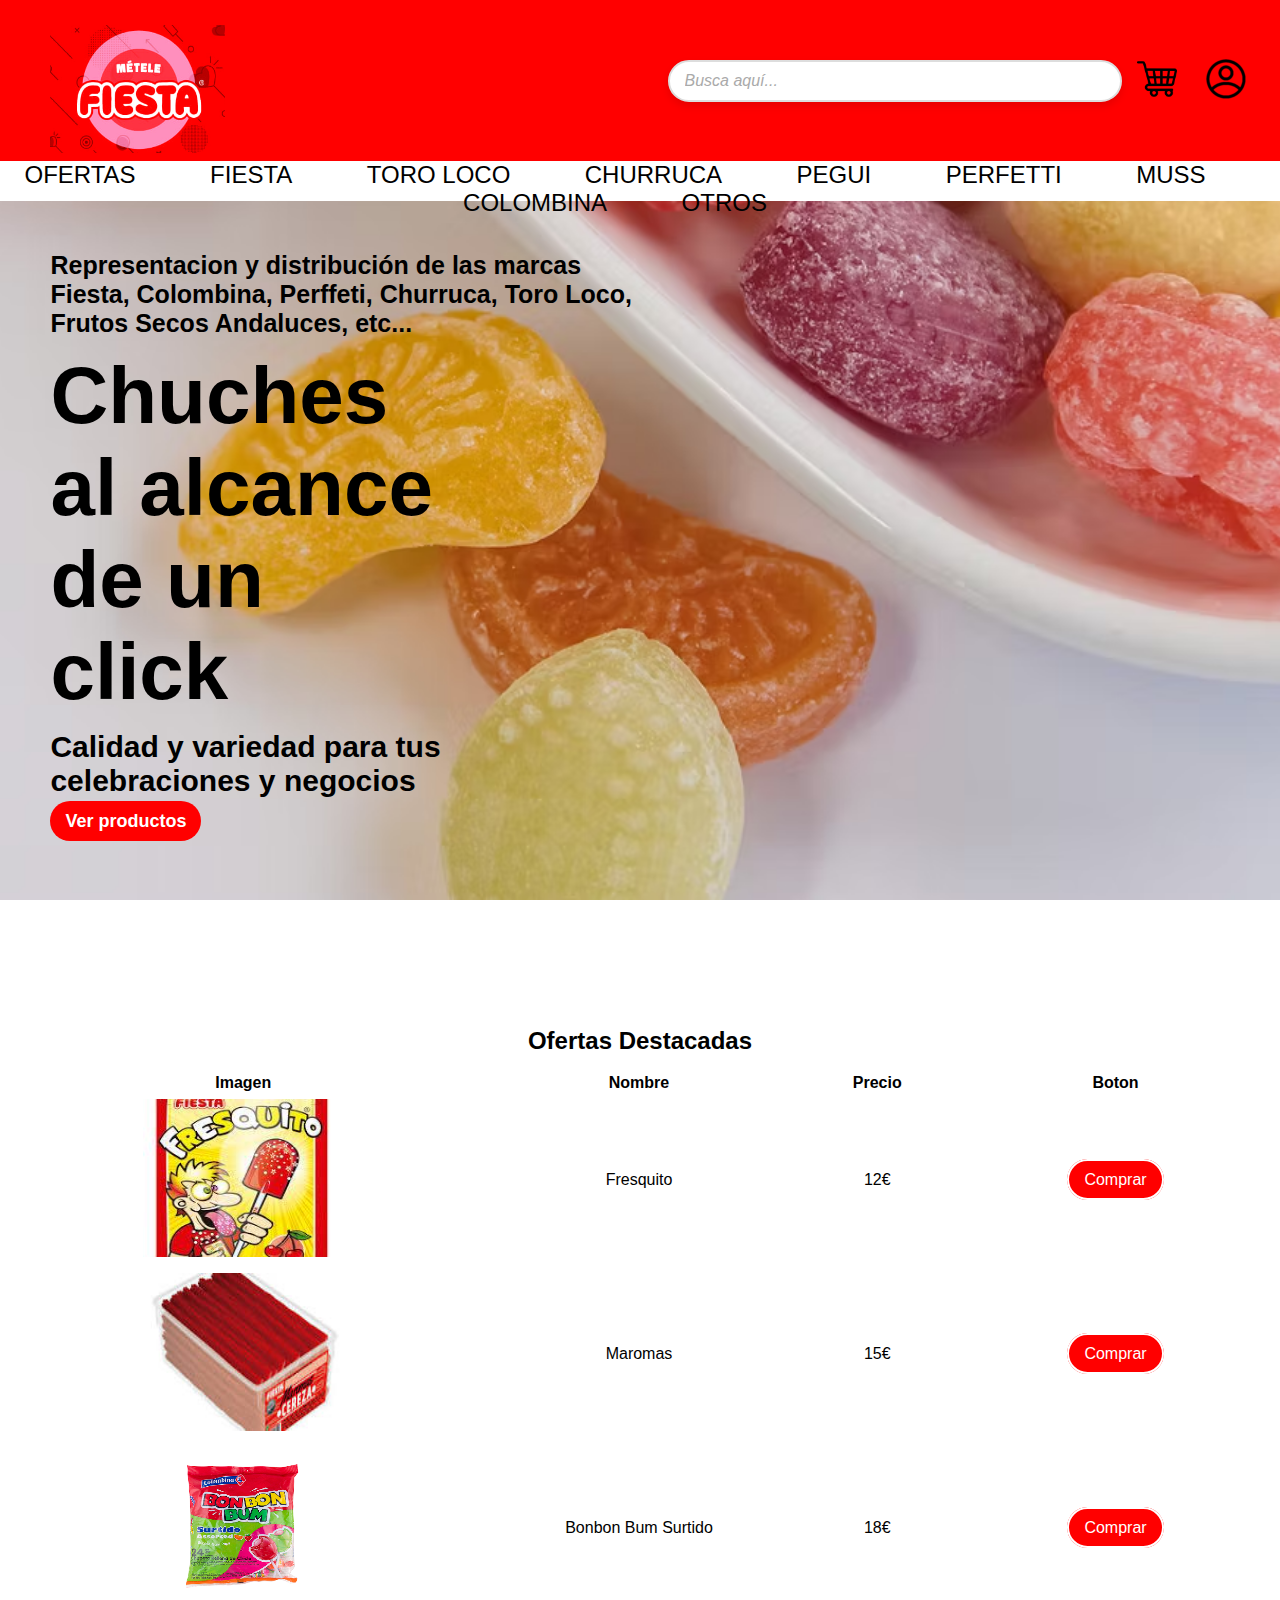
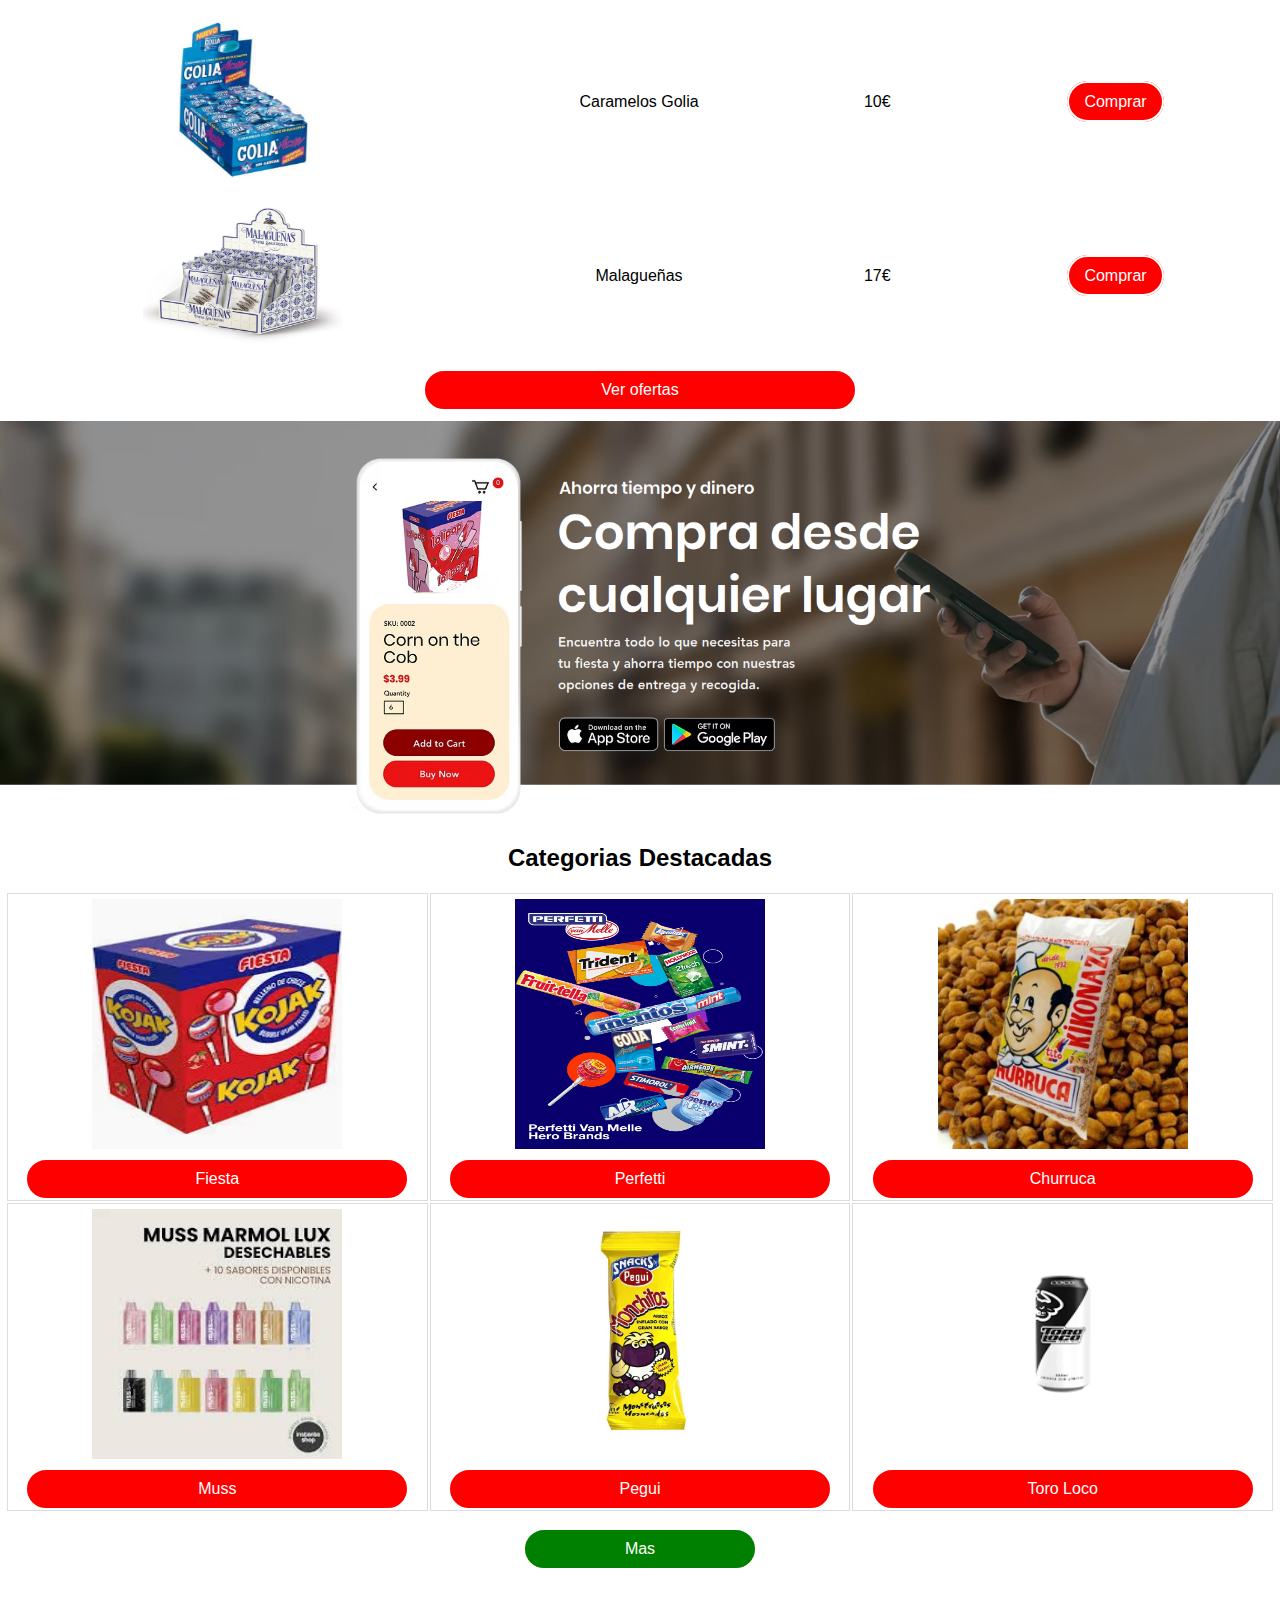
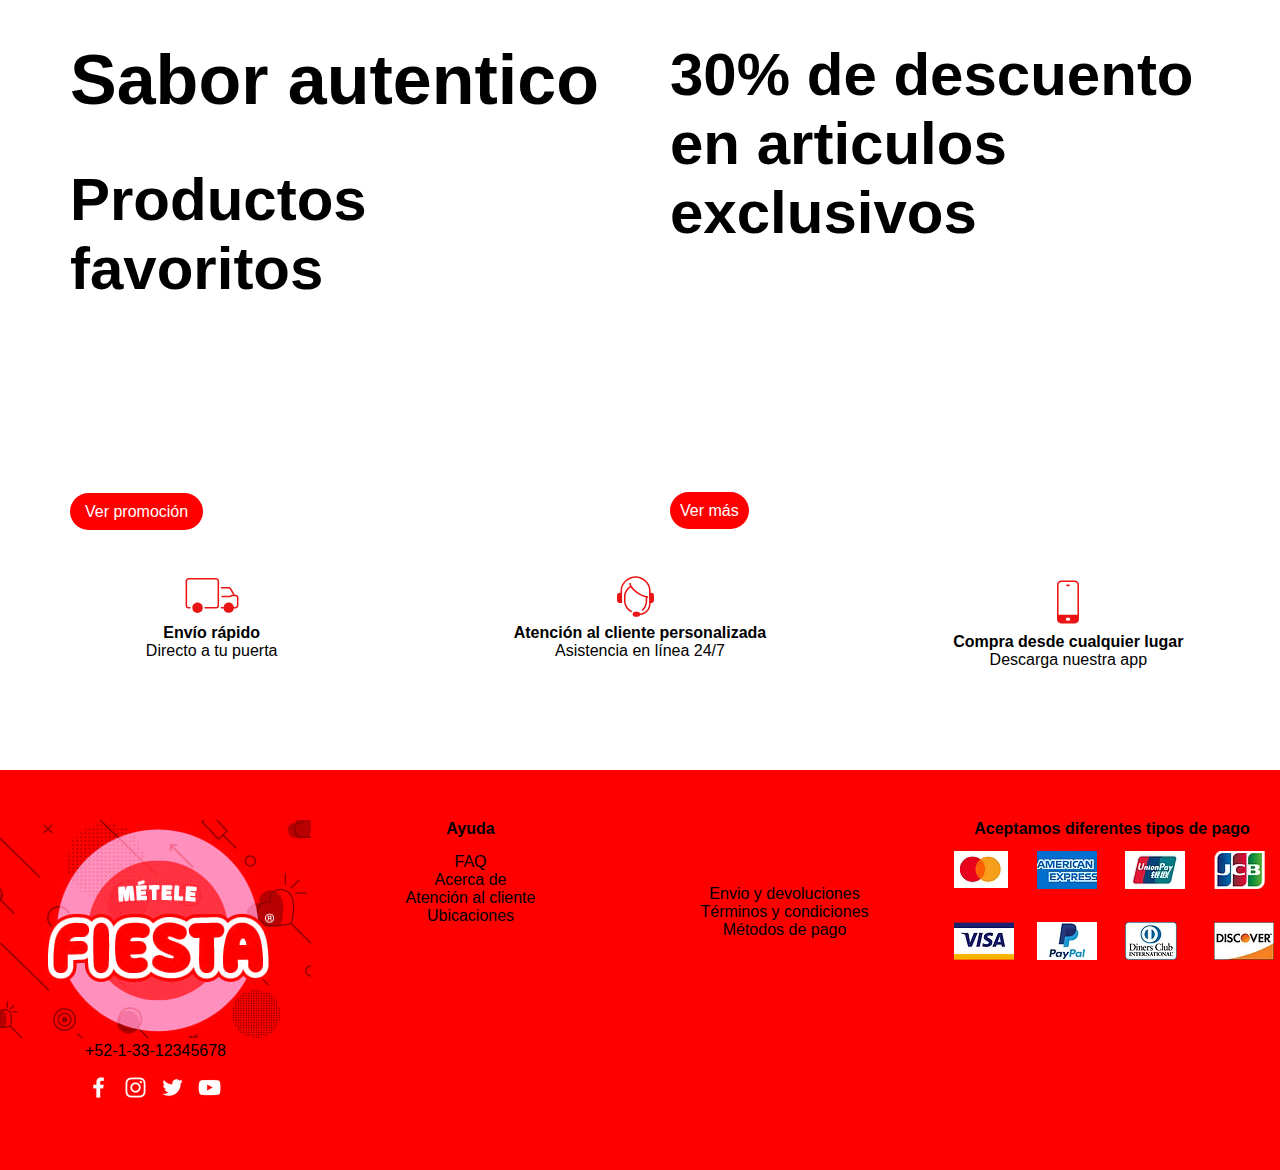
<file: index.html>
<!DOCTYPE html>
<html lang="en">
    <head>
        <meta charset="UTF-8">
        <title>Fiesta</title>
        <link rel="stylesheet" href="/style/style.css">
    </head>
    <body>     
    
        <header>
            <section id="logo_barra">
                <h1><img src="source/logo.png" alt=""></h1>
                <section class="container">
                    <form id="barra"><input type="text" placeholder="Busca aquí..."></form>
                    <a class="cart-button">
                        <img src="source/carrito.png">
                    </a>
                    <a id="user">
                        <img src="source/account_avatar_face_man_people_profile_user_icon_123197.png">
                    </a>
                </section>
            </section>
            <nav>
                <ul>
                    <li><a>OFERTAS</a></li> 
                    <li><a>FIESTA</a></li>
                    <li><a>TORO LOCO</a></li>
                    <li><a>CHURRUCA</a></li>
                    <li><a>PEGUI</a></li>
                    <li><a>PERFETTI</a></li>
                    <li><a>MUSS</a></li>
                    <li><a>COLOMBINA</a></li>
                    <li><a>OTROS</a></li>
                </ul>
            </nav>
        </header>

        <main>
            <section class="container_main">           
                <h3>Representacion y distribución de las marcas Fiesta, Colombina, Perffeti, Churruca, Toro Loco, Frutos Secos Andaluces, etc...</h3>
                <h1>Chuches al alcance de un click</h1>
                <h2>Calidad y variedad para tus celebraciones y negocios</h2>
                <a>Ver productos</a>
            </section>
            
            <section class="Ofertas_destacadas">
                <h2>Ofertas Destacadas</h2>
                <table class="tabla">
                    <thead>
                        <tr>
                            <th style="width: 30%;">Imagen</th>
                            <th style="width: 20%;">Nombre</th>
                            <th style="width: 10%;">Precio</th>
                            <th style="width: 20%;">Boton</th>
                        </tr>
                    </thead>
                    <tbody>
                        <tr>
                            <td><img src="source/fresquito.jpeg" alt=""></td>
                            <td>Fresquito</td>
                            <td>12€</td>
                            <td><a>Comprar</a></td>
                        </tr>
                        <tr>
                            <td><img src="source/maromas.jpeg" alt=""></td>
                            <td>Maromas</td>
                            <td>15€</td>
                            <td><a>Comprar</a></td>
                        </tr>
                        <tr>
                            <td><img src="source/bonbon_bum_surtido.png" alt=""></td>
                            <td>Bonbon Bum Surtido</td>
                            <td>18€</td>
                            <td><a>Comprar</a></td>
                        </tr>
                        <tr>
                            <td><img src="source/caramelos-golia.jpg" alt=""></td>
                            <td>Caramelos Golia</td>
                            <td>10€</td>
                            <td><a>Comprar</a></td>
                        </tr>
                        <tr>
                            <td><img src="source/malagueñas.jpg" alt=""></td>
                            <td>Malagueñas</td>
                            <td>17€</td>
                            <td><a>Comprar</a></td>
                        </tr>
                    </tbody>
                </table>
                <a id="ver_ofertas">Ver ofertas</a>
            </section>

            <section class="app">
                <img src="source/section.png" alt="">
            </section>
            
            <section class="categorias_destacadas">
                <h2>Categorias Destacadas</h2>
                <table class="tabla2">
                    <thead>
                        <tr>
                            <th></th>
                            <th></th>
                            <th></th>
                        </tr>
                    </thead>
                    <tbody>
                        <tr>
                            <td>
                                <img src="source/kojak.jpg" alt="">
                                <a>Fiesta</a>
                            </td>
                            <td>
                                <img src="source/perfetti.jpg" alt="">
                                <a>Perfetti</a>
                            </td>
                            <td>
                                <img src="source/churruca.jpg" alt="">
                                <a>Churruca</a>
                            </td>
                        </tr>
                        <tr>
                            <td>
                                <img src="source/muss.jpg" alt="">
                                <a>Muss</a>
                            </td>
                            <td>
                                <img src="source/monchitos.jpg" alt="">
                                <a>Pegui</a>
                            </td>
                            <td>
                                <img src="source/toro_loco.png" alt="">
                                <a>Toro Loco</a>
                            </td>
                        </tr>
                    </tbody>
                </table>
                <a id="mas">Mas</a>
            </section>

            <section id="ultimas_ofertas">
                <section id="algodon">
                    <h5>Sabor autentico</h5>
                    <h4>Productos favoritos</h4>
                    <a>Ver promoción</a>
                </section>
                
                <section id="sandias">
                    <h2>30% de descuento en articulos exclusivos</h2>
                    <a>Ver más</a>
                </section>
            </section>
            
            <section id="ultimas_ayudas">
                <section id="camion">
                    <img src="source/camion.png" alt="">
                    <h4>Envío rápido</h4>
                    <p>Directo a tu puerta</p>
                </section>
                <section id="atencion_cliente">
                    <img src="source/atencion_cliente.png" alt="">
                    <h4>Atención al cliente personalizada</h4>
                    <p>Asistencia en línea 24/7</p>
                </section>
                <section id="compra_cualquier_lugar">
                    <img src="source/telefono.png" alt="">
                    <h4>Compra desde cualquier lugar</h4>
                    <p>Descarga nuestra app</p>
                </section>
            </section>
        </main>

        <footer>
            <section id="logo">
                <img src="source/logo.png" alt="">
                <p>+52-1-33-12345678</p>
                <img src="source/redes.png" alt="">
            </section>
            <section id="ayuda">
                <h4>Ayuda</h4>
                <ul>
                    <li>FAQ</li>
                    <li>Acerca de</li>
                    <li>Atención al cliente</li>
                    <li>Ubicaciones</li>
                </ul>
            </section>
            <section id="terminos">
                <ul>
                    <li>Envio y devoluciones</li>
                    <li>Términos y condiciones</li>
                    <li>Métodos de pago</li>
                </ul>
            </section>
            <section id="pagos">
                <h4>Aceptamos diferentes tipos de pago</h4>
                <img src="source/pagos.png" alt="">
            </section>
        </footer>
    </body>
</html>
</file>
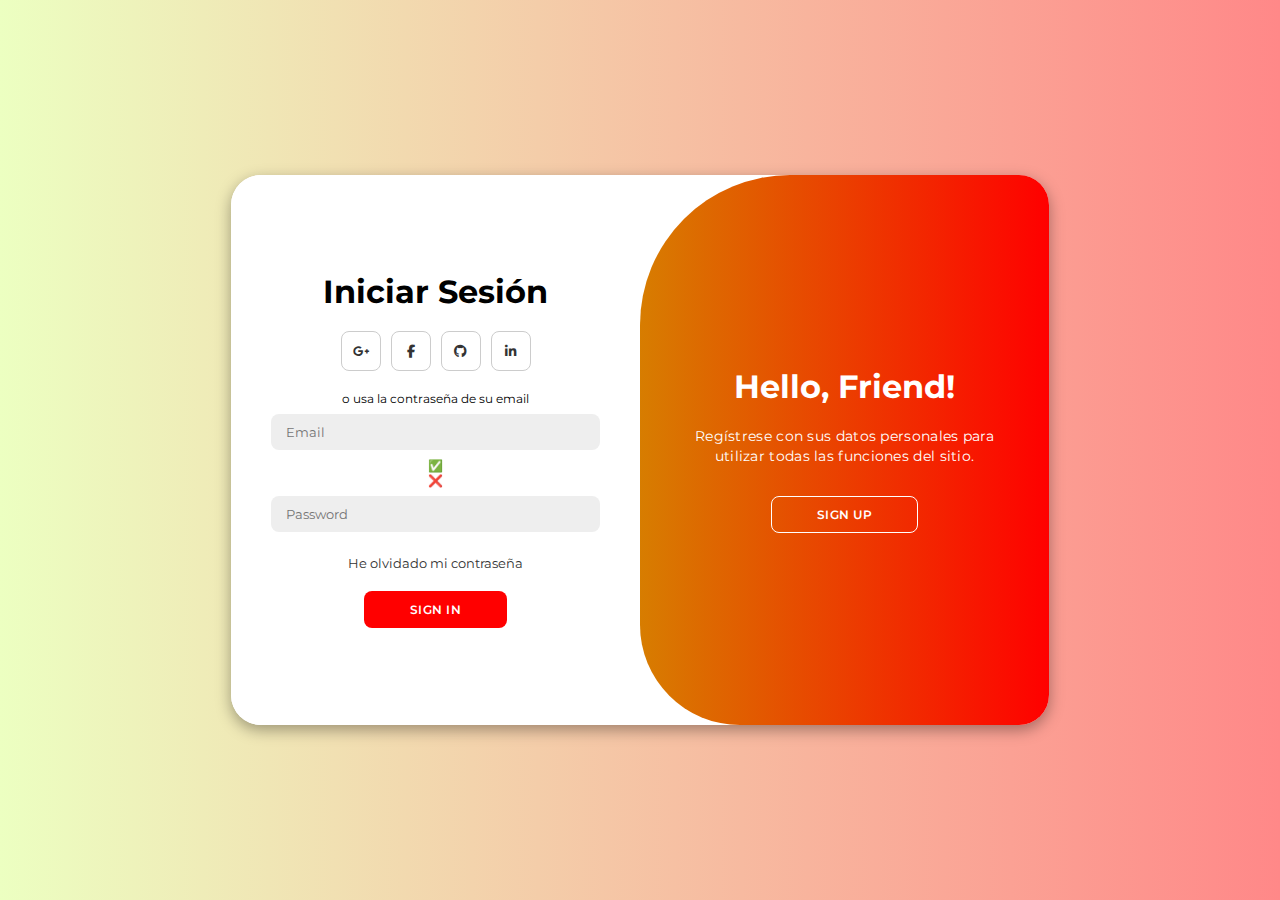
<file: login.html>
<!DOCTYPE html>
<html lang="en">

<head>
    <meta charset="UTF-8">
    <meta name="viewport" content="width=device-width, initial-scale=1.0">
    <link rel="stylesheet" href="https://cdnjs.cloudflare.com/ajax/libs/font-awesome/6.4.2/css/all.min.css">
    <link rel="stylesheet" href="/style/login.css">
    <title>Login - Fiesta</title>
</head>

<body>

    <div class="container" id="container">
        <div class="form-container sign-up">
            <form>
                <h1>Crear Cuenta</h1>
                <div class="social-icons">
                    <a href="#" class="icon"><i class="fa-brands fa-google-plus-g"></i></a>
                    <a href="#" class="icon"><i class="fa-brands fa-facebook-f"></i></a>
                    <a href="#" class="icon"><i class="fa-brands fa-github"></i></a>
                    <a href="#" class="icon"><i class="fa-brands fa-linkedin-in"></i></a>
                </div>
                <span>o utiliza tu correo electrónico para registrarte</span>
                <input type="text" placeholder="Name" required>
                <input type="email" placeholder="Email" required>
                <span class="tick">✅</span>
                <span class="cross">❌</span>
                <input type="password" placeholder="Password" required pattern=".{8,}">
                <p id="mensaje-contraseña">La contraseña debe tener al menos 8 caracteres</p>
                <label id="condiciones">
                    <input type="checkbox" name="acepto" required>
                    <p>He leido y aceptado los términos y condiciones</p>
                </label>
                <button>Sign Up</button>
            </form>
        </div>
        <div class="form-container sign-in">
            <form>
                <h1>Iniciar Sesión</h1>
                <div class="social-icons">
                    <a href="#" class="icon"><i class="fa-brands fa-google-plus-g"></i></a>
                    <a href="#" class="icon"><i class="fa-brands fa-facebook-f"></i></a>
                    <a href="#" class="icon"><i class="fa-brands fa-github"></i></a>
                    <a href="#" class="icon"><i class="fa-brands fa-linkedin-in"></i></a>
                </div>
                <span>o usa la contraseña de su email</span>
                <input type="email" placeholder="Email" required>
                <span class="tick">✅</span>
                <span class="cross">❌</span>
                <input id="contraseña-registro" type="password" placeholder="Password" required>
                <a href="#">He olvidado mi contraseña</a>
                <button>Sign In</button>
            </form>
        </div>
        <div class="toggle-container">
            <div class="toggle">
                <div class="toggle-panel toggle-left">
                    <h1>Welcome Back!</h1>
                    <p>Introduzca sus datos personales para utilizar todas las funciones del sitio.</p>
                    <button class="hidden" id="login">Sign In</button>
                </div>
                <div class="toggle-panel toggle-right">
                    <h1>Hello, Friend!</h1>
                    <p>Regístrese con sus datos personales para utilizar todas las funciones del sitio.</p>
                    <button class="hidden" id="register">Sign Up</button>
                </div>
            </div>
        </div>
    </div>

    <script src="/script/login.js"></script>
</body>

</html>
</file>
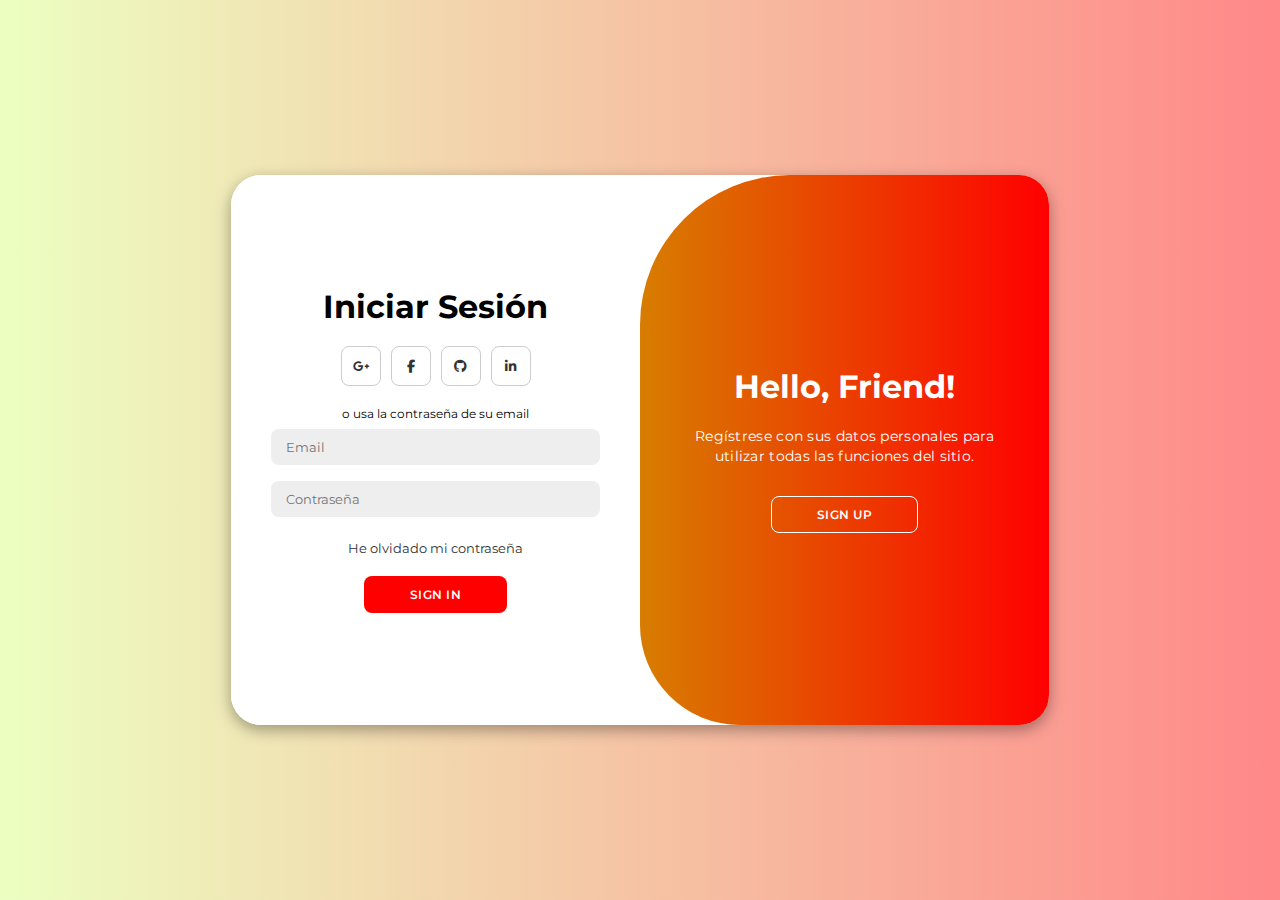
<file: pages/login.html>
<!DOCTYPE html>
<html lang="en">

<head>
    <meta charset="UTF-8">
    <meta name="viewport" content="width=device-width, initial-scale=1.0">
    <link rel="stylesheet" href="https://cdnjs.cloudflare.com/ajax/libs/font-awesome/6.4.2/css/all.min.css">
    <link rel="stylesheet" href="../style/login.css">
    <title>Login - Fiesta</title>
</head>

<body>

    <div class="container" id="container">
        <div class="form-container sign-up">
            <form novalidate>
                <h1>Crear Cuenta</h1>
                <div class="social-icons">
                    <a href="#" class="icon"><i class="fa-brands fa-google-plus-g"></i></a>
                    <a href="#" class="icon"><i class="fa-brands fa-facebook-f"></i></a>
                    <a href="#" class="icon"><i class="fa-brands fa-github"></i></a>
                    <a href="#" class="icon"><i class="fa-brands fa-linkedin-in"></i></a>
                </div>
                <span>o utiliza tu correo electrónico para registrarte</span>
                <input type="text" placeholder="Nombre" required>
                <input type="email" placeholder="Email" required id="email">
                <span id="tick">✔️</span>
                <span id="cross">❌</span>
                <input type="password" placeholder="Contraseña" required pattern=".{8,}" id="pw">
                <span id="mensaje-contraseña">La contraseña debe tener entre 8 y 16 caracteres, una minuscula, una mayúscula, un número, un caracter especial y no puede tener espacios</span>
                <input type="password" placeholder="Repetir contraseña" required id="pw2">
                <span id="mensaje-pw2">Las contraseñas deben ser iguales</span>
                <label id="condiciones">
                    <input type="checkbox" name="acepto" required>
                    <p>He leido y aceptado los términos y condiciones</p>
                </label>
                <button class="boton-ver" id="boton_registro">Sign Up</button>
            </form>
        </div>
        <div class="form-container sign-in">
            <form novalidate>
                <h1>Iniciar Sesión</h1>
                <div class="social-icons">
                    <a href="#" class="icon"><i class="fa-brands fa-google-plus-g"></i></a>
                    <a href="#" class="icon"><i class="fa-brands fa-facebook-f"></i></a>
                    <a href="#" class="icon"><i class="fa-brands fa-github"></i></a>
                    <a href="#" class="icon"><i class="fa-brands fa-linkedin-in"></i></a>
                </div>
                <span>o usa la contraseña de su email</span>
                <input type="email" placeholder="Email" required>
                <input id="contraseña-registro" type="password" placeholder="Contraseña" required>
                <a href="#">He olvidado mi contraseña</a>
                <button class="boton-ver">Sign In</button>
            </form>
        </div>
        <div class="toggle-container">
            <div class="toggle">
                <div class="toggle-panel toggle-left">
                    <h1>Welcome Back!</h1>
                    <p>Introduzca sus datos personales para utilizar todas las funciones del sitio.</p>
                    <button class="hidden" id="login">Sign In</button>
                </div>
                <div class="toggle-panel toggle-right">
                    <h1>Hello, Friend!</h1>
                    <p>Regístrese con sus datos personales para utilizar todas las funciones del sitio.</p>
                    <button class="hidden" id="register">Sign Up</button>
                </div>
            </div>
        </div>
    </div>

    <script src="../script/login.js"></script>
</body>

</html>
</file>
<file: style/style.css>
* {
    margin: 0;
    padding: 0;
    /*overflow-x: hidden;*/
    font-family:'Segoe UI', Tahoma, Geneva, Verdana, sans-serif;
}

header {
    background-color: red;

}

#logo_barra {
    display: flex;
    justify-content: space-between;
    gap: 5px;
}

header h1 {
    color: white;
    font-style: italic;
    margin-top: 0;
    margin-left: 50px;
    padding-top: 25px;
    flex: 1;
}

header h1 img {
    width: 175px;
    height: 128px;
    margin: 0;
}

header nav {
    background-color: red;
    height: 40px;
    text-align: center;
    background-color: white;
    width: 100%;
}

header nav ul {
    list-style-type: none;
    padding: 0;
    margin: 0;
}

header nav ul li {
    display: inline;
    width: 50%;
    margin-right: 50px;
}

header nav ul li a {
    font-size: 24px;
    padding: 5px 10px;
    transition: background-color 0.8s;
    border-radius: 100px;
}

header nav ul li a:hover {
    background-color: red;
    color: white;
}

.container {
    display: flex;
    align-items: center;
    gap: 5px;  
    width: 100%;
    flex: 1;
}

.container form {
    margin-right: 20px;
}

#barra {
    display: flex;
    justify-content: center;
    align-items: center;
    width: 100%;
    max-width: 500px;
    margin: 20px auto;
    flex: 1;
}

#barra input {
    width: 100%;
    padding: 10px 15px;
    border: 2px solid #ddd;
    border-radius: 25px;
    font-size: 16px;
    transition: all 0.3s;
    box-shadow: 0 4px 8px rgba(0, 0, 0, 0.1);
    outline: none;
}

#barra input:focus {
    border-color: #4a90e2;
    box-shadow: 0 4px 12px rgba(74, 144, 226, 0.3);
}

#barra input::placeholder {
    color: #aaa;
    font-style: italic;
}

#user {
    margin-right: 20px;
    transition: 0.8s;
    border-radius: 50px;
    padding: 10px 10px;
}

#user:hover {
    background-color: white;
}


.cart-button {
    padding: 10px 10px;
    color: white;
    border-radius: 50px;
    transition: background-color 0.8s;
    gap: 10px;
    
}

.cart-button img {
    width: 40px;
    height: 40px;
}

.cart-button:hover {
    background-color: white;
}

.container_main {
    background-image: url('/source/fondo.jpg');
    background-size: cover;
    background-position: center;
    background-repeat: no-repeat;
    background-attachment: fixed;
    padding: 3%;
    height: 800px;
    width: 100%;
    box-sizing: border-box;
}

.container_main h3 {
    width: 600px;
    margin: 1%;
    font-size: 25px;
}

.container_main h1 {
    width: 400px;
    margin: 1%;
    font-size: 80px;
}

.container_main h2 {
    width: 400px;
    margin: 1%;
    font-size: 30px;
}

.container_main a {
    width: 400px;
    margin: 1%;
    font-size: 18px;
    transition: background-color 0.3s;
    border-radius: 100px;
    padding: 10px 15px;
    background-color: red;
    color: white;
    font-weight: bold;
}

.container_main a:hover {
    background-color: white;
    border: 2px solid red;
    color: red;
}

.Ofertas_destacadas {
    margin-top: 2%;
    text-align: center;
}

.tabla {
    margin-top: 1%;
    width: 100%;
    padding: 5px;
    text-align: center;
}

.tabla img {
    width: 200px;
    height: 158px;
    padding: 5px;
}

.tabla a {
    background-color: red;
    color: white;
    border-radius: 100px;
    padding: 10px 15px;
    transition: background-color 0.3s;
    border: 2px solid white;
}

.tabla a:hover {
    background-color: white;
    color: red;
    border: 2px solid red;
}

#ver_ofertas {
    background-color: red;
    color: white;
    border-radius: 100px;
    padding: 10px 15px;
    transition: background-color 0.3s;
    display: inline-block;
    justify-content: center;
    align-items: center;
    width: 400px;
    border: 2px solid white;
}

#ver_ofertas:hover {
    background-color: white;
    color: red;
    border: 2px solid red;
}

.app {
    width: 100%;
    margin-top: 10px;
    margin-bottom: 10px;
}

.app img {
    width: 100%;
}

.categorias_destacadas {
    margin-top: 2%;
    text-align: center;
}

.tabla2 {
    margin-top: 1%;
    width: 100%;
    padding: 5px;
    text-align: center;
}

.tabla2 img {
    width: 250px;
    height: 250px;
    padding: 5px;
}

.tabla2 td {
    border: 1px solid #ddd; 
    height: 300px;
}

.tabla2 td a {
    background-color: red;
    color: white;
    border-radius: 100px;
    padding: 10px 15px;
    transition: background-color 0.3s;
    display: inline-block;
    justify-content: center;
    align-items: center;
    width: 350px;
    border: 2px solid white;
}

.tabla2 td a:hover {
    background-color: white;
    color: red;
    border: 2px solid red;
}

#mas {
    margin-top: 10px;
    background-color: green;
    color: white;
    border-radius: 100px;
    padding: 10px 15px;
    transition: background-color 0.3s;
    display: inline-block;
    justify-content: center;
    align-items: center;
    width: 200px;
    border: 2px solid white;
}

#mas:hover {
    background-color: white;
    color: green;
    border: 2px solid green;
}

#ultimas_ofertas {
    width: 100%;
    height: 600px;
    display: flex;
    justify-content: space-between;
    gap: 20px;
    padding: 50px;
    box-sizing: border-box;
}

#algodon {
    background-image: url("/source/algodon.jpg");
    background-size: cover;
    background-position: center;
    background-repeat: no-repeat;
    background-attachment: fixed;
    flex: 1;
    padding: 20px;
}

#algodon h5 {
    font-size: 70px;
}

#algodon h4 {
    padding-top: 5px;
    margin-top: 40px;
    margin-bottom: 200px;
    font-size: 60px;
}

#algodon a {
    background-color: red;
    color: white;
    padding: 15px;
    padding-top: 10px;
    padding-bottom: 10px;
    border-radius: 100px;
    transition: background-color 0.8s;
}

#algodon a:hover {
    background-color: white;
    color: red;
    border: 2px solid red;
}

#sandias {
    background-image: url("/source/sandias.jpg");
    background-size: cover;
    background-position: center;
    background-repeat: no-repeat;
    background-attachment: fixed;
    flex: 1;
    padding: 20px;
}

#sandias h2 {
    font-size: 60px;
    margin-bottom: 255px;
}

#sandias a {
    background-color: red;
    color: white;
    transition: background-color 0.8s;
    padding: 10px;
    border-radius: 100px;
}

#sandias a:hover {
    background-color: white;
    color: red;
    border: 2px solid red;
}

#ultimas_ayudas {
    width: 100%;
    height: 200px;
    display: flex;
    justify-content: space-between;
    gap: 5px;
}

#camion {
    flex: 1;
    text-align: center;
}

#atencion_cliente {
    flex: 1;
    text-align: center;
}

#compra_cualquier_lugar {
    flex: 1;
    text-align: center;
}

footer {
    background-color: red;
    width: 100%;
    display: flex;
    justify-content: space-between;
    gap:5px;
    height: 400px;
}

#logo {
    flex: 1;
    text-align: center;
    margin-top: 50px;
}

#ayuda {
    flex: 1;
    text-align: center;
    margin-top: 50px;
}

#ayuda ul {
    list-style-type: none;
    padding: 15px;
}

#terminos {
    flex: 1;
    padding-top: 50px;
    text-align: center;
    margin-top: 50px;
}

#terminos ul {
    list-style-type: none;
    padding: 15px;
}

#pagos {
    flex: 1;
    text-align: center;
    margin-top: 50px;
}
</file>
<file: style/login.css>
@import url('https://fonts.googleapis.com/css2?family=Montserrat:wght@300;400;500;600;700&display=swap');

*{
    margin: 0;
    padding: 0;
    box-sizing: border-box;
    font-family: 'Montserrat', sans-serif;
}

body{
    background-color: #e2c7c5;
    background: linear-gradient(to right, #ecffc1, #ff8888);
    display: flex;
    align-items: center;
    justify-content: center;
    flex-direction: column;
    height: 100vh;
}

.container{
    background-color: #fff;
    border-radius: 30px;
    box-shadow: 0 5px 15px rgba(0, 0, 0, 0.35);
    position: relative;
    overflow: hidden;
    width: 818px;
    height: 550px;
    max-width: 100%;
    min-height: 480px;
}

.container p{
    font-size: 14px;
    line-height: 20px;
    letter-spacing: 0.3px;
    margin: 20px 0;
}

.container span{
    font-size: 12px;
}

.container a{
    color: #333;
    font-size: 13px;
    text-decoration: none;
    margin: 15px 0 10px;
}

.container button{
    background-color: red;
    color: #fff;
    font-size: 12px;
    padding: 10px 45px;
    border: 1px solid transparent;
    border-radius: 8px;
    font-weight: 600;
    letter-spacing: 0.5px;
    text-transform: uppercase;
    margin-top: 10px;
    cursor: pointer;
    transition: background-color 0.3s;
}

.boton-ver:hover {
    color: red;
    border: 2px solid red;
    background-color: white;
}

.container button.hidden{
    background-color: transparent;
    border-color: #fff;
}

.container form{
    background-color: #fff;
    display: flex;
    align-items: center;
    justify-content: center;
    flex-direction: column;
    padding: 0 40px;
    height: 100%;
}

.container input{
    background-color: #eee;
    border: none;
    margin: 8px 0;
    padding: 10px 15px;
    font-size: 13px;
    border-radius: 8px;
    width: 100%;
    outline: none;
}

.form-container{
    position: absolute;
    top: 0;
    height: 100%;
    transition: all 0.6s ease-in-out;
}

.sign-in{
    left: 0;
    width: 50%;
    z-index: 2;
}

.container.active .sign-in{
    transform: translateX(100%);
}

.sign-up{
    left: 0;
    width: 50%;
    opacity: 0;
    z-index: 1;
}

.container.active .sign-up{
    transform: translateX(100%);
    opacity: 1;
    z-index: 5;
    animation: move 0.6s;
}

@keyframes move{
    0%, 49.99%{
        opacity: 0;
        z-index: 1;
    }
    50%, 100%{
        opacity: 1;
        z-index: 5;
    }
}

.social-icons{
    margin: 20px 0;
}

.social-icons a{
    border: 1px solid #ccc;
    border-radius: 20%;
    display: inline-flex;
    justify-content: center;
    align-items: center;
    margin: 0 3px;
    width: 40px;
    height: 40px;
}

.toggle-container{
    position: absolute;
    top: 0;
    left: 50%;
    width: 50%;
    height: 100%;
    overflow: hidden;
    transition: all 0.6s ease-in-out;
    border-radius: 150px 0 0 100px;
    z-index: 1000;
}

.container.active .toggle-container{
    transform: translateX(-100%);
    border-radius: 0 150px 100px 0;
}

.toggle{
    background-color: red;
    height: 100%;
    background: linear-gradient(to right, #affa01, #ff0000);
    color: #fff;
    position: relative;
    left: -100%;
    height: 100%;
    width: 200%;
    transform: translateX(0);
    transition: all 0.6s ease-in-out;
}

.container.active .toggle{
    transform: translateX(50%);
}

.toggle-panel{
    position: absolute;
    width: 50%;
    height: 100%;
    display: flex;
    align-items: center;
    justify-content: center;
    flex-direction: column;
    padding: 0 30px;
    text-align: center;
    top: 0;
    transform: translateX(0);
    transition: all 0.6s ease-in-out;
}

.toggle-left{
    transform: translateX(-200%);
}

.container.active .toggle-left{
    transform: translateX(0);
}

.toggle-right{
    right: 0;
    transform: translateX(0);
}

.container.active .toggle-right{
    transform: translateX(200%);
}

#condiciones {
    height: 50px;
    margin: 20px 0;
    display: inline-flex;
}

#condiciones input {
    margin-top: 10px;
    margin-left: 10px;
    width: 20px;
}

#condiciones p {
    font-size: 9px;
    justify-content: center;
    align-items: center;
    margin-left: 10px;
    margin-top: 15px;
}

#tick, #cross {
    position: absolute;
    right: 0.5em;
    top: 45%;
    transform: translateY(-50%);
    opacity: 0;
    transition: opacity 0.2s ease-in-out;
    pointer-events: none;
}

#mensaje-contraseña, #mensaje-pw2 {
  color: #c00;
  font-size: 10px;
  margin-top: 5px;
  opacity: 0;
  transition: opacity 0.2s ease-in-out;
  pointer-events: none;
  height: 0;
  overflow: hidden;
  width: 0;
}
</file>
